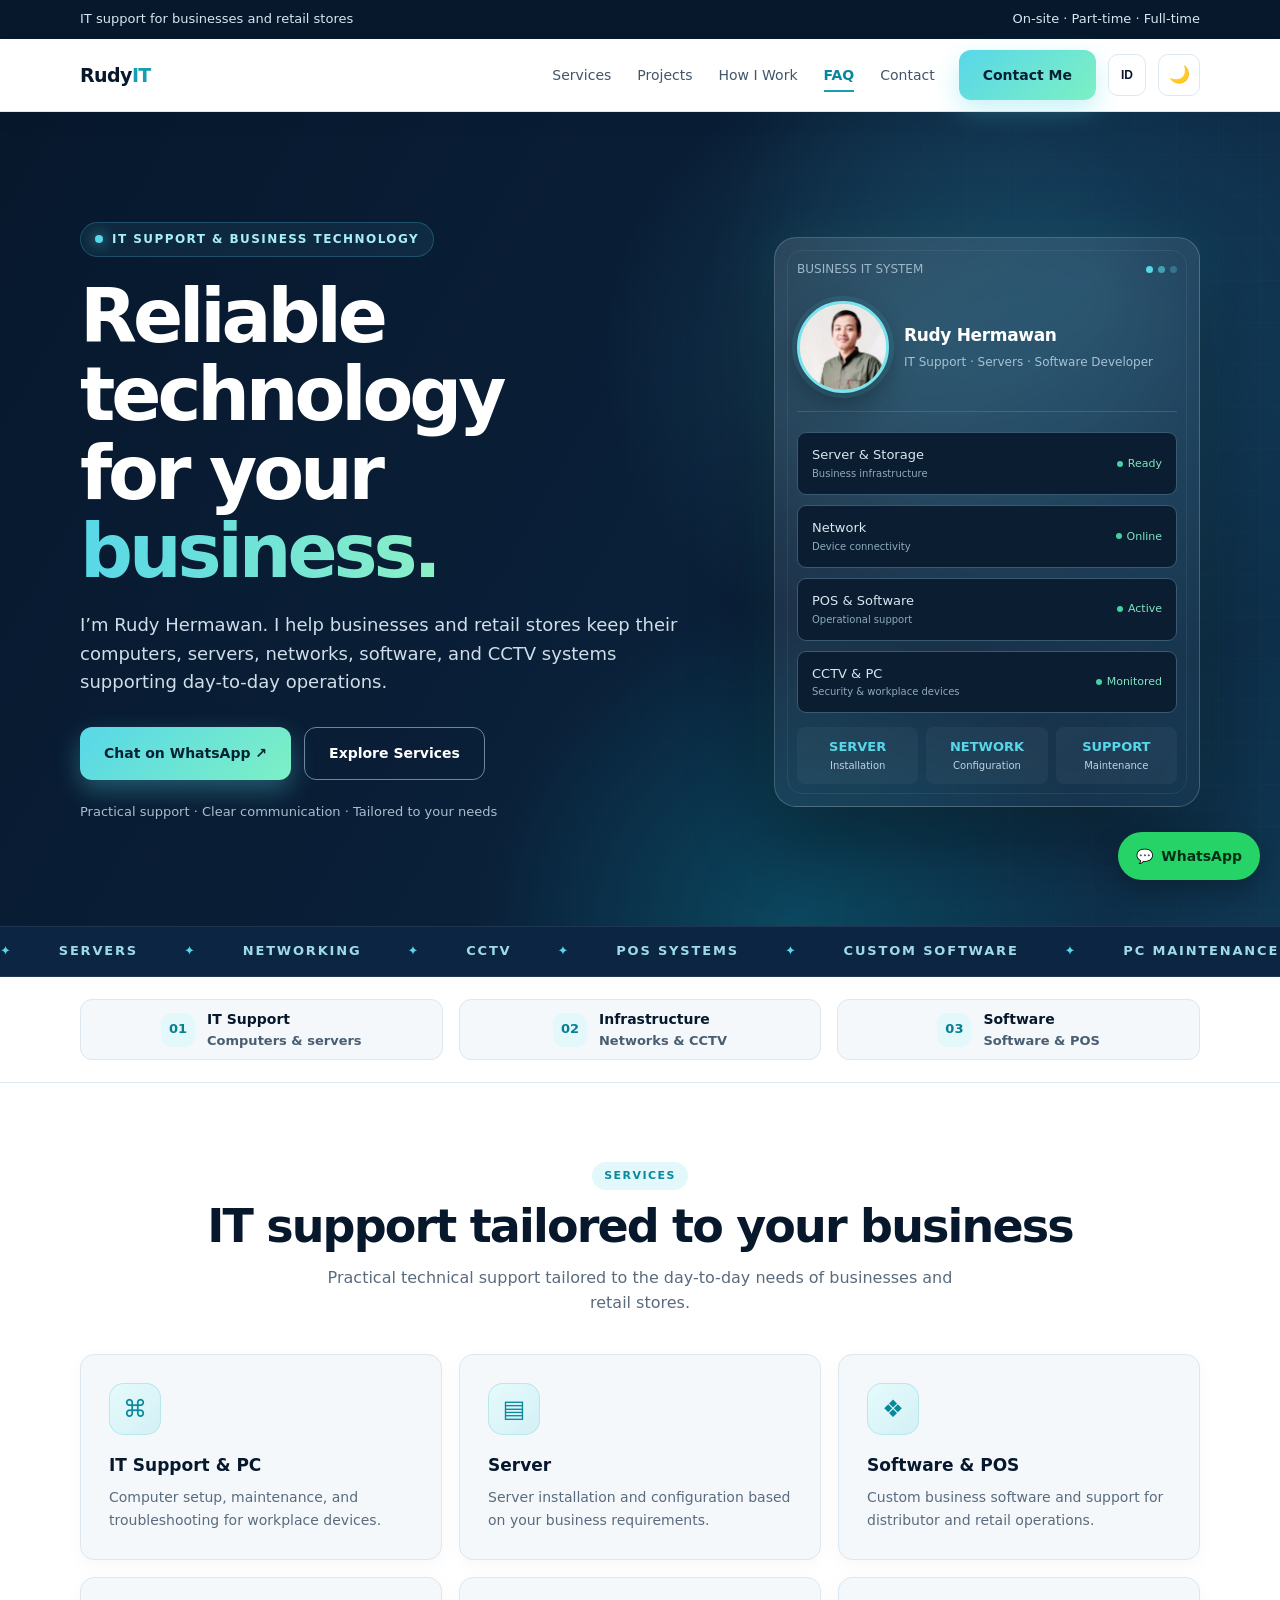
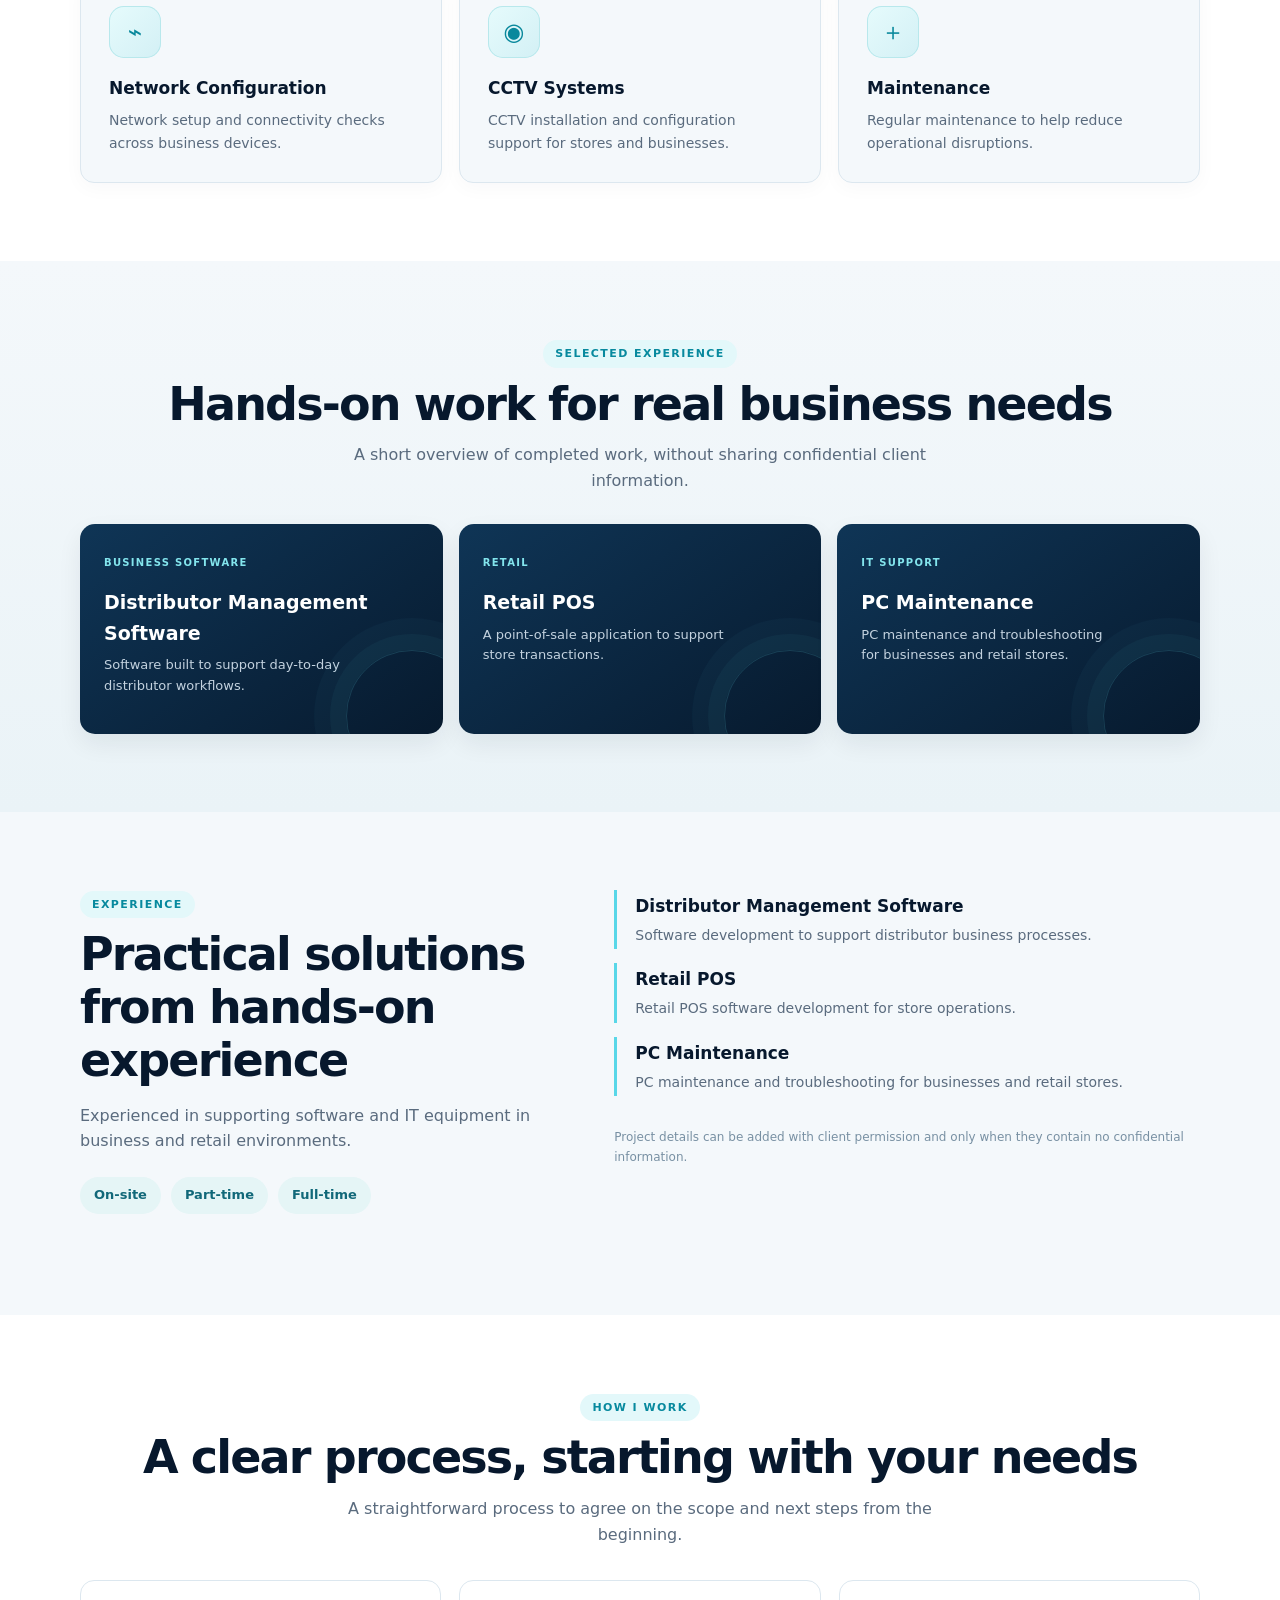
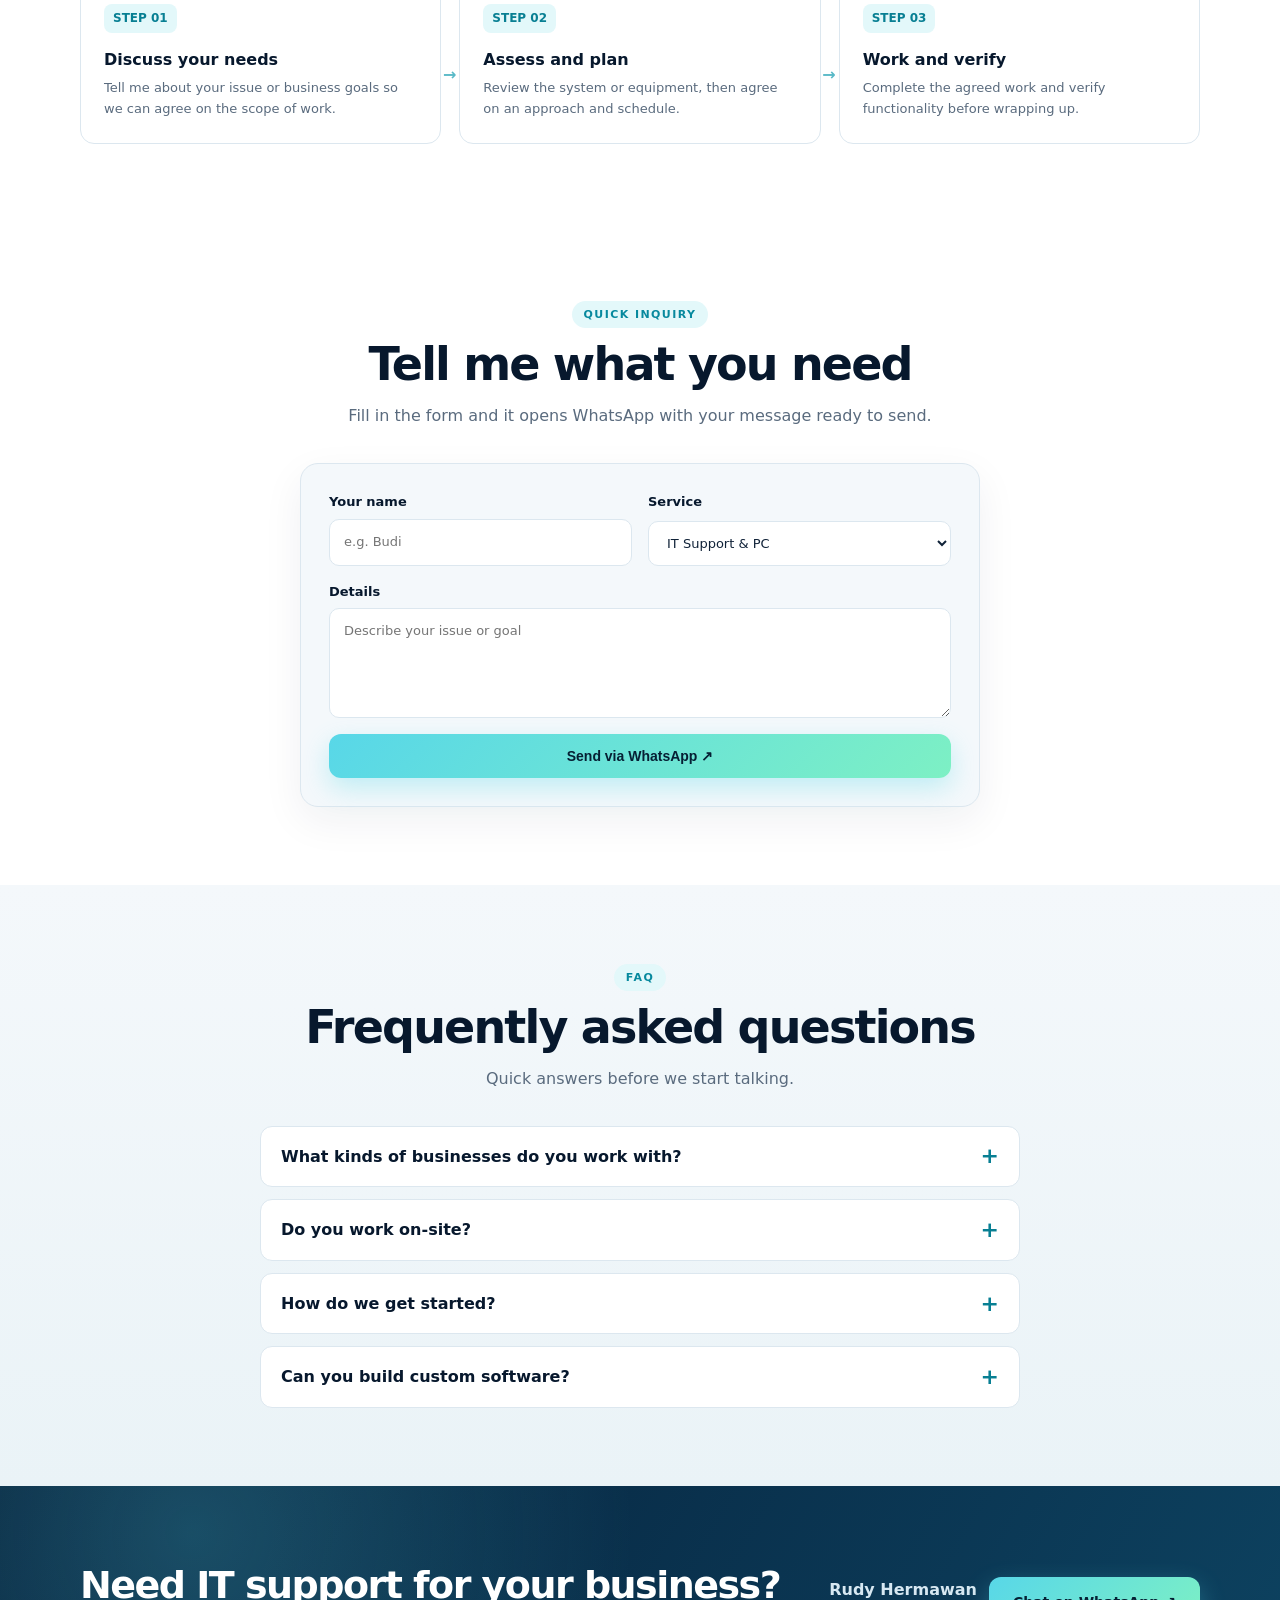
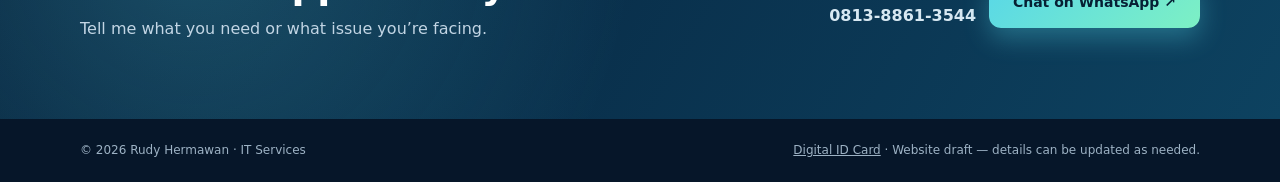
<file: index.html>
<!doctype html>
<html lang="id">
<head>
<meta charset="utf-8"><meta name="viewport" content="width=device-width, initial-scale=1">
<meta name="description" content="IT services for businesses and retail stores: servers, software, networking, CCTV, and PC maintenance.">
<meta name="theme-color" content="#07182d"><meta property="og:title" content="Rudy Hermawan | IT Solutions for Business"><meta property="og:description" content="Servers, software, networking, CCTV, and PC maintenance for businesses and retail stores."><meta property="og:type" content="website"><link rel="icon" href="data:image/svg+xml,%3Csvg xmlns='http://www.w3.org/2000/svg' viewBox='0 0 64 64'%3E%3Crect width='64' height='64' rx='14' fill='%2307182d'/%3E%3Ctext x='32' y='43' font-size='30' font-family='sans-serif' font-weight='800' text-anchor='middle' fill='%2358d7e8'%3ERH%3C/text%3E%3C/svg%3E">
<title>Rudy Hermawan | IT Solutions for Business</title>
<link rel="stylesheet" href="assets/style.css">
</head>
<body>
<div class="top"><div class="wrap"><span>IT support for businesses and retail stores</span><span>On-site · Part-time · Full-time</span></div></div>
<header class="nav"><div class="wrap navin"><a class="brand" href="#home">Rudy<span>IT</span></a><nav class="links"><a href="#layanan">Services</a><a href="#proyek">Projects</a><a href="#proses">How I Work</a><a href="#faq">FAQ</a><a href="#kontak">Contact</a></nav><a class="btn primary navCta" href="https://wa.me/6281388613544?text=Hello%20Rudy%2C%20I%20have%20a%20question%20about%20your%20IT%20services" target="_blank" rel="noopener">Contact Me</a><button class="themeBtn langBtn" id="langBtn" aria-label="Switch language">ID</button><button class="themeBtn" id="themeBtn" aria-label="Toggle dark mode">🌙</button><button class="menuBtn" id="menuBtn" aria-label="Open menu" aria-expanded="false">☰</button></div></header>
<main>
<section class="hero" id="home"><div class="wrap heroGrid"><div><div class="eyebrow"><span class="dot"></span> IT Support & Business Technology</div><h1>Reliable technology<br>for your <em>business.</em></h1><p class="lead">I’m Rudy Hermawan. I help businesses and retail stores keep their computers, servers, networks, software, and CCTV systems supporting day-to-day operations.</p><div class="actions"><a class="btn primary" href="https://wa.me/6281388613544?text=Hello%20Rudy%2C%20I%20would%20like%20to%20discuss%20my%20IT%20needs" target="_blank" rel="noopener">Chat on WhatsApp ↗</a><a class="btn ghost" href="#layanan">Explore Services</a></div><div class="heroNote">Practical support · Clear communication · Tailored to your needs</div></div><div class="visual" aria-label="Server and IT system illustration"><div class="visualTop"><span>BUSINESS IT SYSTEM</span><div class="lights"><i></i><i></i><i></i></div></div><div class="portraitBlock"><div class="portraitFrame"><img class="portraitPhoto" src="assets/foto-rudy.png" alt="Photo of Rudy Hermawan"></div><div class="portraitCopy"><strong>Rudy Hermawan</strong><span>IT Support · Servers · Software Developer</span></div></div><div class="server"><div class="rack"><span>Server & Storage<small>Business infrastructure</small></span><span class="status">Ready</span></div><div class="rack"><span>Network<small>Device connectivity</small></span><span class="status">Online</span></div><div class="rack"><span>POS & Software<small>Operational support</small></span><span class="status">Active</span></div><div class="rack"><span>CCTV & PC<small>Security & workplace devices</small></span><span class="status">Monitored</span></div></div><div class="visualFoot"><div class="mini"><b>SERVER</b>Installation</div><div class="mini"><b>NETWORK</b>Configuration</div><div class="mini"><b>SUPPORT</b>Maintenance</div></div></div></div></section>
<div class="marquee" aria-hidden="true"><div class="track"><span>Servers</span><span>Networking</span><span>CCTV</span><span>POS Systems</span><span>Custom Software</span><span>PC Maintenance</span><span>IT Support</span><span>Servers</span><span>Networking</span><span>CCTV</span><span>POS Systems</span><span>Custom Software</span><span>PC Maintenance</span><span>IT Support</span></div></div>
<section class="proofstrip"><div class="wrap proofgrid"><div class="proofitem"><span class="proofmark">01</span><span><strong>IT Support</strong>Computers & servers</span></div><div class="proofitem"><span class="proofmark">02</span><span><strong>Infrastructure</strong>Networks & CCTV</span></div><div class="proofitem"><span class="proofmark">03</span><span><strong>Software</strong>Software & POS</span></div></div></section>
<section class="section white" id="layanan"><div class="wrap"><div class="center"><div class="kicker">Services</div><h2 class="h2">IT support tailored to your business</h2><p class="sub">Practical technical support tailored to the day-to-day needs of businesses and retail stores.</p></div><div class="cards"><article class="card"><div class="icon">⌘</div><h3>IT Support & PC</h3><p>Computer setup, maintenance, and troubleshooting for workplace devices.</p></article><article class="card"><div class="icon">▤</div><h3>Server</h3><p>Server installation and configuration based on your business requirements.</p></article><article class="card"><div class="icon">❖</div><h3>Software & POS</h3><p>Custom business software and support for distributor and retail operations.</p></article><article class="card"><div class="icon">⌁</div><h3>Network Configuration</h3><p>Network setup and connectivity checks across business devices.</p></article><article class="card"><div class="icon">◉</div><h3>CCTV Systems</h3><p>CCTV installation and configuration support for stores and businesses.</p></article><article class="card"><div class="icon">＋</div><h3>Maintenance</h3><p>Regular maintenance to help reduce operational disruptions.</p></article></div></div></section>
<section class="section sectionTint" id="proyek"><div class="wrap"><div class="center"><div class="kicker">Selected Experience</div><h2 class="h2">Hands-on work for real business needs</h2><p class="sub">A short overview of completed work, without sharing confidential client information.</p></div><div class="projectGrid"><article class="project"><span class="projectTag">Business Software</span><h3>Distributor Management Software</h3><p>Software built to support day-to-day distributor workflows.</p></article><article class="project"><span class="projectTag">Retail</span><h3>Retail POS</h3><p>A point-of-sale application to support store transactions.</p></article><article class="project"><span class="projectTag">IT Support</span><h3>PC Maintenance</h3><p>PC maintenance and troubleshooting for businesses and retail stores.</p></article></div></div></section>
<section class="section" id="pengalaman"><div class="wrap experience"><div class="expIntro"><div class="kicker">Experience</div><h2 class="h2">Practical solutions from hands-on experience</h2><p>Experienced in supporting software and IT equipment in business and retail environments.</p><div class="availability"><span class="pill">On-site</span><span class="pill">Part-time</span><span class="pill">Full-time</span></div></div><div class="expList"><div class="expItem"><h3>Distributor Management Software</h3><p>Software development to support distributor business processes.</p></div><div class="expItem"><h3>Retail POS</h3><p>Retail POS software development for store operations.</p></div><div class="expItem"><h3>PC Maintenance</h3><p>PC maintenance and troubleshooting for businesses and retail stores.</p></div><p class="disclaimer">Project details can be added with client permission and only when they contain no confidential information.</p></div></div></section>
<section class="section white" id="proses"><div class="wrap"><div class="center"><div class="kicker">How I Work</div><h2 class="h2">A clear process, starting with your needs</h2><p class="sub">A straightforward process to agree on the scope and next steps from the beginning.</p></div><div class="steps"><article class="step"><span class="stepNum">STEP 01</span><h3>Discuss your needs</h3><p>Tell me about your issue or business goals so we can agree on the scope of work.</p></article><article class="step"><span class="stepNum">STEP 02</span><h3>Assess and plan</h3><p>Review the system or equipment, then agree on an approach and schedule.</p></article><article class="step"><span class="stepNum">STEP 03</span><h3>Work and verify</h3><p>Complete the agreed work and verify functionality before wrapping up.</p></article></div></div></section>
<section class="section white" id="konsultasi"><div class="wrap"><div class="center"><div class="kicker">Quick Inquiry</div><h2 class="h2">Tell me what you need</h2><p class="sub">Fill in the form and it opens WhatsApp with your message ready to send.</p></div><form class="inq" id="inq"><label>Your name<input name="n" required placeholder="e.g. Budi"></label><label>Service<select name="s"><option>IT Support & PC</option><option>Server</option><option>Software & POS</option><option>Network Configuration</option><option>CCTV Systems</option><option>Maintenance</option></select></label><label class="full">Details<textarea name="d" rows="4" placeholder="Describe your issue or goal"></textarea></label><button class="btn primary full" type="submit">Send via WhatsApp ↗</button></form></div></section>
<section class="section sectionTint" id="faq"><div class="wrap"><div class="center"><div class="kicker">FAQ</div><h2 class="h2">Frequently asked questions</h2><p class="sub">Quick answers before we start talking.</p></div><div class="faq"><details><summary>What kinds of businesses do you work with?</summary><p>Mainly small and medium businesses, distributors, and retail stores that need dependable day-to-day IT support.</p></details><details><summary>Do you work on-site?</summary><p>Yes. I’m available on-site, and also for part-time or full-time arrangements depending on your needs.</p></details><details><summary>How do we get started?</summary><p>Send a message on WhatsApp describing your issue or goal. We’ll agree on the scope, approach, and schedule before any work begins.</p></details><details><summary>Can you build custom software?</summary><p>Yes, including distributor management software and retail POS applications tailored to your workflow.</p></details></div></div></section>
<section class="cta" id="kontak"><div class="wrap ctain"><div><h2>Need IT support for your business?</h2><p>Tell me what you need or what issue you’re facing.</p></div><div class="contact"><div class="contactInfo">Rudy Hermawan<br>0813-8861-3544</div><a class="btn primary" href="https://wa.me/6281388613544?text=Hello%20Rudy%2C%20I%20would%20like%20to%20discuss%20your%20IT%20services" target="_blank" rel="noopener">Chat on WhatsApp ↗</a></div></div></section>
</main><footer class="footer"><div class="wrap"><span>© <span id="year">2026</span> Rudy Hermawan · IT Services</span><span><a href="idcard.html" style="text-decoration:underline">Digital ID Card</a> · Website draft — details can be updated as needed.</span></div></footer>
<a class="fab" href="https://wa.me/6281388613544?text=Hello%20Rudy%2C%20I%20would%20like%20to%20discuss%20my%20IT%20needs" target="_blank" rel="noopener" aria-label="Chat on WhatsApp">💬 <span>WhatsApp</span></a>
<button class="toTop" id="toTop" aria-label="Back to top">↑</button>
<script src="assets/main.js" defer></script><script src="assets/i18n.js" defer></script>
</body></html>
</file>
<file: assets/style.css>
:root{--navy:#07182d;--navy2:#0b2542;--cyan:#58d7e8;--ink:#102238;--muted:#5a6b7e;--paper:#f4f8fb;--white:#fff;--line:#dce7ef;--green:#128c62}*{box-sizing:border-box}html{scroll-behavior:smooth}body{margin:0;font-family:Inter,ui-sans-serif,system-ui,-apple-system,"Segoe UI",sans-serif;color:var(--ink);background:var(--paper);line-height:1.6}a{color:inherit;text-decoration:none}.wrap{width:min(1120px,calc(100% - 40px));margin:auto}.top{background:var(--navy);color:#d8e6f2;font-size:13px;padding:9px 0}.top .wrap{display:flex;justify-content:space-between;gap:12px}.nav{background:#fff;border-bottom:1px solid var(--line)}.navin{height:72px;display:flex;align-items:center;justify-content:space-between}.brand{font-weight:800;letter-spacing:-.03em;color:var(--navy);font-size:19px}.brand span{color:#159db3}.links{display:flex;gap:26px;color:#42556a;font-size:14px}.links a:hover{color:#07879b}.hero{background:radial-gradient(ellipse at 80% 30%,#16446b 0%,transparent 43%),linear-gradient(120deg,var(--navy),#0b223c 70%,#103752);color:#fff;padding:94px 0 90px;overflow:hidden}.heroGrid{display:grid;grid-template-columns:1.2fr .8fr;gap:55px;align-items:center}.eyebrow{display:inline-flex;align-items:center;gap:9px;color:#a8eff5;font-weight:700;letter-spacing:.12em;text-transform:uppercase;font-size:12px}.dot{width:8px;height:8px;border-radius:50%;background:var(--cyan);box-shadow:0 0 14px var(--cyan)}h1{font-size:clamp(38px,5.5vw,64px);line-height:1.06;letter-spacing:-.055em;margin:20px 0}.hero h1 em{font-style:normal;color:var(--cyan)}.lead{font-size:18px;color:#d0deea;max-width:620px;margin:0 0 30px}.actions{display:flex;gap:13px;flex-wrap:wrap}.btn{display:inline-flex;align-items:center;justify-content:center;padding:13px 20px;border-radius:9px;font-weight:750;font-size:14px;transition:.18s}.btn.primary{background:var(--cyan);color:#062034}.btn.primary:hover{transform:translateY(-2px);filter:brightness(1.05)}.btn.ghost{border:1px solid #6c879e;color:#fff}.heroNote{margin-top:22px;color:#a9bdcf;font-size:13px}.visual{border:1px solid #3d607b;border-radius:22px;padding:22px;background:linear-gradient(145deg,#163957,#0b2035);box-shadow:0 24px 65px #0005;position:relative}.visual:before{content:"";position:absolute;inset:12px;border:1px solid #ffffff12;border-radius:15px;pointer-events:none}.visualTop{display:flex;align-items:center;justify-content:space-between;color:#9eb7ca;font-size:12px;margin:0 0 22px}.lights{display:flex;gap:5px}.lights i{width:7px;height:7px;background:#56d8e7;border-radius:50%}.server{display:grid;gap:10px}.rack{border:1px solid #395b72;background:#0b1d30;border-radius:9px;padding:12px 14px;display:flex;justify-content:space-between;align-items:center;color:#d9e7f1;font-size:13px}.rack small{color:#8ea9bd;display:block;font-size:10px}.status{display:flex;gap:5px;align-items:center;color:#80e4c3;font-size:11px}.status:before{content:"";width:6px;height:6px;border-radius:50%;background:#43d2a1}.visualFoot{display:grid;grid-template-columns:repeat(3,1fr);gap:8px;margin-top:14px}.mini{background:#ffffff0a;border-radius:8px;padding:10px;text-align:center;color:#bfd2e2;font-size:10px}.mini b{display:block;color:var(--cyan);font-size:13px}.section{padding:78px 0}.section.white{background:white}.center{text-align:center}.kicker{color:#07899e;text-transform:uppercase;letter-spacing:.13em;font-weight:800;font-size:11px}.h2{font-size:clamp(28px,4vw,40px);line-height:1.15;letter-spacing:-.04em;color:var(--navy);margin:10px 0 12px}.sub{color:var(--muted);max-width:640px;margin:0 auto}.cards{display:grid;grid-template-columns:repeat(3,1fr);gap:17px;margin-top:38px}.card{background:#fff;border:1px solid var(--line);border-radius:14px;padding:24px;box-shadow:0 5px 20px #10223808}.white .card{background:var(--paper)}.icon{width:42px;height:42px;display:grid;place-items:center;border-radius:12px;background:#e3f8fa;color:#09889c;font-size:20px;margin-bottom:17px}.card h3{margin:0 0 7px;color:var(--navy);font-size:17px}.card p{margin:0;color:var(--muted);font-size:14px}.experience{display:grid;grid-template-columns:.9fr 1.1fr;gap:55px;align-items:start}.expIntro p{color:var(--muted)}.expList{display:grid;gap:14px}.expItem{border-left:3px solid var(--cyan);padding:3px 0 3px 18px}.expItem h3{margin:0 0 4px;color:var(--navy);font-size:17px}.expItem p{margin:0;color:var(--muted);font-size:14px}.work{display:grid;grid-template-columns:repeat(3,1fr);gap:14px;margin-top:25px}.workbox{padding:20px;background:#fff;border:1px solid var(--line);border-radius:12px}.workbox b{display:block;color:var(--navy);margin-bottom:5px}.workbox span{font-size:13px;color:var(--muted)}.availability{display:flex;flex-wrap:wrap;gap:10px;margin:23px 0}.pill{background:#e5f5f6;color:#116879;border-radius:100px;padding:8px 14px;font-size:13px;font-weight:700}.cta{background:linear-gradient(120deg,#06203a,#0d4260);padding:56px 0;color:#fff}.ctain{display:flex;align-items:center;justify-content:space-between;gap:28px}.cta h2{font-size:clamp(26px,4vw,38px);line-height:1.15;margin:0 0 8px;letter-spacing:-.04em}.cta p{margin:0;color:#c2d5e4}.contact{display:flex;align-items:center;gap:12px;flex-wrap:wrap}.contactInfo{color:#d7e8f2;font-weight:700}.footer{background:#061629;color:#9db2c4;padding:22px 0;font-size:12px}.footer .wrap{display:flex;justify-content:space-between;gap:12px}.disclaimer{font-size:12px;color:#7890a3;margin-top:18px}
/* visual polish */
.nav{position:sticky;top:0;z-index:10;box-shadow:0 8px 24px #07182d0a}.hero{position:relative;background-image:radial-gradient(circle at 85% 22%,#1d5a7b88 0,transparent 30%),radial-gradient(circle at 62% 100%,#0b91a455 0,transparent 28%),linear-gradient(120deg,var(--navy),#0b223c 70%,#103752)}.hero:after{content:"";position:absolute;inset:0;pointer-events:none;opacity:.16;background-image:linear-gradient(#8de5ef1c 1px,transparent 1px),linear-gradient(90deg,#8de5ef1c 1px,transparent 1px);background-size:42px 42px;mask-image:linear-gradient(90deg,transparent 30%,#000 100%)}.heroGrid{position:relative;z-index:1}.visual{backdrop-filter:blur(8px);box-shadow:0 28px 80px #0006,0 0 50px #54d7e81c}.card{transition:transform .22s ease,box-shadow .22s ease,border-color .22s ease}.card:hover{transform:translateY(-5px);border-color:#9edfe7;box-shadow:0 18px 38px #10223812}.icon{background:linear-gradient(135deg,#e6fbfc,#d3f0f5);box-shadow:inset 0 0 0 1px #b8e8ec}.proofstrip{padding:22px 0;background:#fff;border-bottom:1px solid var(--line)}.proofgrid{display:grid;grid-template-columns:repeat(3,1fr);gap:16px}.proofitem{display:flex;align-items:center;justify-content:center;gap:12px;padding:8px;color:#4a5e72;font-weight:700;font-size:13px}.proofmark{width:34px;height:34px;display:grid;place-items:center;border-radius:11px;background:#e3f8fa;color:#087f93;font-weight:900}.proofitem strong{display:block;color:var(--navy);font-size:14px}.projectGrid{display:grid;grid-template-columns:repeat(3,1fr);gap:16px;margin-top:30px}.project{background:linear-gradient(145deg,#0d2944,#071a2e);color:#fff;border-radius:15px;padding:24px;min-height:190px;position:relative;overflow:hidden;box-shadow:0 10px 25px #07182d12}.project:after{content:"";position:absolute;width:130px;height:130px;border:1px solid #63d8e52b;border-radius:50%;right:-35px;bottom:-48px;box-shadow:0 0 0 16px #63d8e50b,0 0 0 32px #63d8e508}.projectTag{font-size:10px;letter-spacing:.13em;text-transform:uppercase;color:#83e5ed;font-weight:800}.project h3{font-size:19px;margin:14px 0 7px}.project p{font-size:13px;color:#c3d2df;margin:0;max-width:260px}.steps{display:grid;grid-template-columns:repeat(3,1fr);gap:18px;margin-top:32px}.step{background:#fff;border:1px solid var(--line);border-radius:14px;padding:23px;position:relative}.stepNum{font-size:12px;font-weight:900;color:#087f93;background:#e3f8fa;border-radius:8px;padding:5px 9px;display:inline-block}.step h3{font-size:16px;color:var(--navy);margin:14px 0 6px}.step p{font-size:13px;color:var(--muted);margin:0}.sectionTint{background:linear-gradient(180deg,#f4f8fb,#eaf3f7)}@media(prefers-reduced-motion:reduce){html{scroll-behavior:auto}.card,.btn{transition:none}}
@media(max-width:780px){.proofgrid{grid-template-columns:1fr}.proofitem{justify-content:flex-start}.projectGrid,.steps{grid-template-columns:1fr}.hero{padding:68px 0}.heroGrid,.experience{grid-template-columns:1fr;gap:32px}.visual{max-width:500px}.cards{grid-template-columns:repeat(2,1fr)}.ctain{align-items:flex-start;flex-direction:column}.links{gap:13px;font-size:12px}.navin{height:auto;min-height:66px}.brand{font-size:16px}.top .wrap{font-size:11px}}@media(max-width:520px){.wrap{width:min(100% - 28px,1120px)}.links{display:none}.cards,.work{grid-template-columns:1fr}.hero h1{font-size:42px}.lead{font-size:16px}.section{padding:58px 0}.footer .wrap{flex-direction:column}.top .wrap span:last-child{display:none}}
.portraitBlock{display:flex;align-items:center;gap:15px;margin:4px 0 20px;padding-bottom:18px;border-bottom:1px solid #ffffff20}.portraitFrame{width:92px;height:92px;flex:0 0 92px;border-radius:50%;overflow:hidden;border:3px solid #7be3ec;box-shadow:0 0 0 5px #58d7e81c,0 10px 28px #0005;background:#eef0ed;display:grid;place-items:center}.portraitPhoto{width:112%;height:112%;object-fit:cover;object-position:36% center;border-radius:50%;transform:scale(1.06)}.portraitCopy strong{display:block;color:#fff;font-size:17px;letter-spacing:-.02em}.portraitCopy span{display:block;color:#a9c2d4;font-size:12px;margin-top:3px}
/* v4 */
.faq{max-width:760px;margin:34px auto 0;display:grid;gap:12px}.faq details{background:#fff;border:1px solid var(--line);border-radius:12px;padding:0 20px;transition:box-shadow .2s,border-color .2s}.faq details[open]{border-color:#9edfe7;box-shadow:0 10px 26px #10223810}.faq summary{cursor:pointer;list-style:none;padding:17px 28px 17px 0;font-weight:700;color:var(--navy);position:relative}.faq summary::-webkit-details-marker{display:none}.faq summary:after{content:"+";position:absolute;right:0;top:50%;transform:translateY(-50%);font-size:22px;color:#087f93;transition:transform .2s}.faq details[open] summary:after{transform:translateY(-50%) rotate(45deg)}.faq p{margin:0 0 18px;color:var(--muted);font-size:14px}
.portraitFrame{background:linear-gradient(135deg,#163957,#0b2035)}
/* v3 enhancements */
:focus-visible{outline:3px solid var(--cyan);outline-offset:3px;border-radius:6px}
.nav{backdrop-filter:blur(10px);background:#ffffffee}.nav.scrolled .navin{height:60px}.navin{transition:height .2s}
.links a{position:relative;padding:4px 0}.links a:after{content:"";position:absolute;left:0;bottom:-2px;height:2px;width:0;background:#159db3;transition:width .2s}.links a:hover:after,.links a.active:after{width:100%}.links a.active{color:#07879b;font-weight:700}
.menuBtn{display:none;width:42px;height:42px;border:1px solid var(--line);background:#fff;border-radius:10px;font-size:20px;cursor:pointer;color:var(--navy)}
.navCta{display:inline-flex}
.hero h1 em{background:linear-gradient(90deg,#58d7e8,#8af0c6);-webkit-background-clip:text;background-clip:text;color:transparent}
.btn.ghost:hover{background:#ffffff14;border-color:#a9d9e4;transform:translateY(-2px)}
.visual{animation:float 6s ease-in-out infinite}@keyframes float{50%{transform:translateY(-8px)}}
.lights i:nth-child(2){opacity:.6}.lights i:nth-child(3){opacity:.3}
.status:before{animation:pulse 2s infinite}@keyframes pulse{50%{opacity:.3}}
.rack{transition:border-color .2s,transform .2s}.rack:hover{border-color:#58d7e8;transform:translateX(4px)}
.proofitem{background:var(--paper);border:1px solid var(--line);border-radius:12px}
.project{transition:transform .25s,box-shadow .25s}.project:hover{transform:translateY(-6px);box-shadow:0 22px 40px #07182d30}
.step{transition:transform .22s,box-shadow .22s}.step:hover{transform:translateY(-4px);box-shadow:0 14px 30px #10223812}
.step:not(:last-child):after{content:"→";position:absolute;right:-16px;top:50%;color:#59b9c7;font-weight:800;z-index:1}
.expItem{transition:padding .2s,border-color .2s}.expItem:hover{padding-left:24px;border-color:#159db3}
.reveal{opacity:0;transform:translateY(24px);transition:opacity .6s ease,transform .6s ease}.reveal.in{opacity:1;transform:none}
.fab{position:fixed;right:20px;bottom:20px;z-index:20;display:flex;align-items:center;gap:8px;background:#25d366;color:#04301a;font-weight:800;font-size:14px;padding:13px 18px;border-radius:100px;box-shadow:0 10px 28px #0004;transition:transform .2s}.fab:hover{transform:translateY(-3px) scale(1.03)}
.toTop{position:fixed;right:24px;bottom:82px;z-index:20;width:42px;height:42px;border-radius:50%;border:0;background:var(--navy);color:#fff;font-size:18px;cursor:pointer;opacity:0;pointer-events:none;transition:opacity .25s}.toTop.show{opacity:1;pointer-events:auto}
@media(max-width:900px){.step:not(:last-child):after{display:none}}
@media(max-width:780px){.cards{grid-template-columns:repeat(2,1fr)}.navCta{display:none}.menuBtn{display:block}.links{display:none;position:absolute;top:100%;left:0;right:0;flex-direction:column;gap:0;background:#fff;border-bottom:1px solid var(--line);padding:8px 20px 14px;font-size:15px;box-shadow:0 14px 24px #07182d14}.links.open{display:flex}.links a{padding:12px 0;border-bottom:1px solid var(--line)}.nav{position:sticky}.navin{position:relative}}
@media(max-width:520px){.links.open{display:flex}.fab span{display:none}.fab{padding:14px;font-size:18px}}
@media(prefers-reduced-motion:reduce){.visual,.status:before{animation:none}.reveal{opacity:1;transform:none;transition:none}}
/* v5 attractive redesign */
.hero{--mx:70%;--my:30%;padding:110px 0 104px}
.hero:before{content:"";position:absolute;inset:0;pointer-events:none;background:radial-gradient(420px circle at var(--mx) var(--my),#58d7e826,transparent 70%)}
.hero h1{font-size:clamp(42px,6.2vw,74px)}
.eyebrow{background:#58d7e814;border:1px solid #58d7e83a;padding:7px 14px;border-radius:100px}
.btn{border-radius:12px;padding:14px 24px}.btn.primary{background:linear-gradient(135deg,#58d7e8,#7df0c4);box-shadow:0 10px 26px #58d7e855}.btn.primary:hover{box-shadow:0 14px 34px #58d7e888}
.visual{background:linear-gradient(145deg,#ffffff1c,#ffffff08);border-color:#ffffff30}
.marquee{overflow:hidden;background:var(--navy2);border-block:1px solid #ffffff14;padding:14px 0}
.track{display:flex;gap:46px;width:max-content;animation:scrollx 28s linear infinite}.track span{color:#9fdbe6;font-weight:700;font-size:13px;letter-spacing:.14em;text-transform:uppercase;white-space:nowrap}.track span:before{content:"✦";color:var(--cyan);margin-right:46px}
@keyframes scrollx{to{transform:translateX(-50%)}}
.h2{font-size:clamp(30px,4.4vw,46px)}
.kicker{display:inline-block;background:#e3f8fa;padding:5px 12px;border-radius:100px}
.card{position:relative;overflow:hidden;padding:28px}.card:before{content:"";position:absolute;left:0;top:0;height:3px;width:100%;background:linear-gradient(90deg,#58d7e8,#7df0c4);transform:scaleX(0);transform-origin:left;transition:transform .3s}.card:hover:before{transform:scaleX(1)}
.icon{width:52px;height:52px;font-size:24px;border-radius:15px;transition:transform .25s,background .25s}.card:hover .icon{transform:rotate(-8deg) scale(1.08);background:linear-gradient(135deg,#58d7e8,#7df0c4);color:#05293a}
.project{min-height:210px;background:linear-gradient(145deg,#0f3556,#071a2e)}
.cta{background:radial-gradient(circle at 15% 20%,#58d7e83a,transparent 40%),linear-gradient(120deg,#06203a,#0d4260);padding:78px 0}
.themeBtn{width:42px;height:42px;border:1px solid var(--line);background:#fff;border-radius:10px;cursor:pointer;font-size:17px}
.themeBtn:hover{background:#e3f8fa}
.navin{gap:12px}.links{margin-left:auto;margin-right:12px}
@media(max-width:780px){.links{margin:0}.navin>.brand{margin-right:auto}}
/* dark mode */
[data-theme=dark]{--ink:#e4eef6;--muted:#9fb3c4;--paper:#0a1626;--line:#1e3248;--navy:#e8f3fa}
[data-theme=dark] body{background:var(--paper)}
[data-theme=dark] .nav{background:#0b1a2cee}[data-theme=dark] .brand{color:#fff}[data-theme=dark] .links{color:#b5c8d8}
[data-theme=dark] .proofstrip,[data-theme=dark] .section.white{background:#0d1e33}
[data-theme=dark] .sectionTint{background:linear-gradient(180deg,#0a1626,#0c1c30)}
[data-theme=dark] .card,[data-theme=dark] .step,[data-theme=dark] .workbox,[data-theme=dark] .faq details,[data-theme=dark] .proofitem{background:#112338;border-color:var(--line)}
[data-theme=dark] .white .card{background:#112338}
[data-theme=dark] .icon,[data-theme=dark] .proofmark,[data-theme=dark] .stepNum,[data-theme=dark] .kicker,[data-theme=dark] .pill{background:#12344a;color:#7fe3ee;box-shadow:none}
[data-theme=dark] .menuBtn,[data-theme=dark] .themeBtn{background:#112338;color:#fff;border-color:var(--line)}
[data-theme=dark] .links{background:transparent}
@media(max-width:780px){[data-theme=dark] .links{background:#0b1a2c}}
[data-theme=dark] .proofitem{color:#b5c8d8}
@media(prefers-reduced-motion:reduce){.track{animation:none}}

/* v6 inquiry form */
.inq{max-width:680px;margin:34px auto 0;display:grid;grid-template-columns:1fr 1fr;gap:16px;background:var(--paper);border:1px solid var(--line);border-radius:18px;padding:28px;box-shadow:0 14px 40px #10223810}
.inq label{display:grid;gap:6px;font-size:13px;font-weight:700;color:var(--navy)}.inq .full{grid-column:1/-1}
.inq input,.inq select,.inq textarea{font:inherit;font-weight:400;padding:12px 14px;border:1px solid var(--line);border-radius:10px;background:#fff;color:#102238}
.inq input:focus,.inq select:focus,.inq textarea:focus{outline:2px solid var(--cyan);border-color:transparent}
.inq button{cursor:pointer;border:0}
[data-theme=dark] .inq{background:#112338}
@media(max-width:600px){.inq{grid-template-columns:1fr;padding:20px}}
.langBtn{font-size:12px;font-weight:800;width:auto;padding:0 12px;color:var(--navy)}[data-theme=dark] .langBtn{color:#fff}
.portraitFrame{position:relative;background:#e9ebe8}.portraitPhoto{position:absolute;width:132%;height:auto;max-width:none;left:-12.7%;top:-4%;object-fit:fill;object-position:center;border-radius:0;transform:none}
</file>
